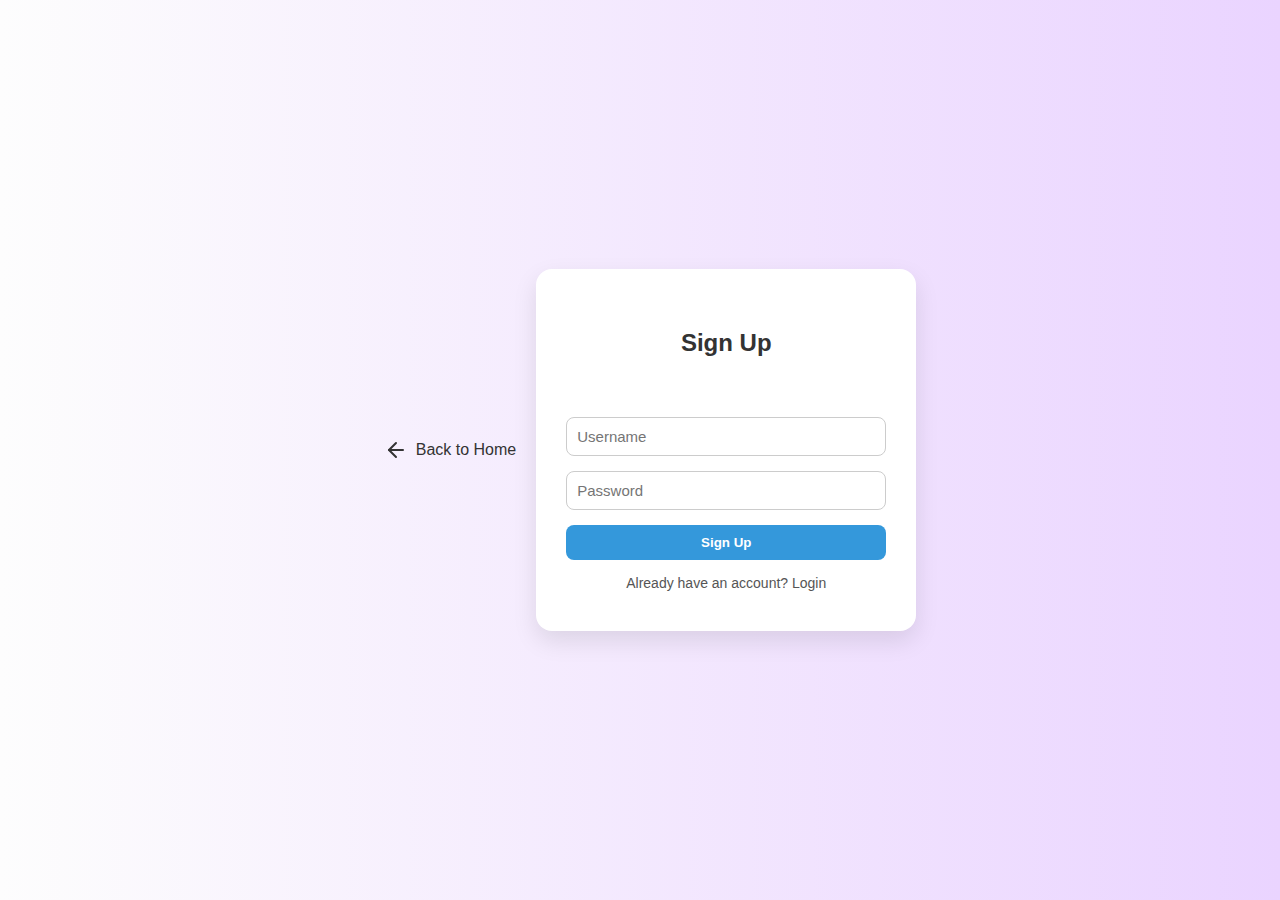
<file: LogIn/index.html>
<!DOCTYPE html>
<html lang="en">
<head>
  <meta charset="UTF-8">
  <meta name="viewport" content="width=device-width, initial-scale=1">
  <title>Login & Signup</title>
  <link rel="stylesheet" href="style.css">
</head>
<body>
   <a href="/Homepage/index.html" class="back-home">
    <svg xmlns="http://www.w3.org/2000/svg" width="24" height="24" fill="none" stroke="currentColor" 
         stroke-width="2" stroke-linecap="round" stroke-linejoin="round" class="feather feather-arrow-left">
      <line x1="19" y1="12" x2="5" y2="12"></line>
      <polyline points="12 19 5 12 12 5"></polyline>
    </svg>
    Back to Home
  </a>

  <div class="container">
    <div class="form-container">
      <h2 id="form-title">Sign Up</h2>
      <div id="message" class="message"></div>
      <input type="text" id="username" placeholder="Username">
      <input type="password" id="password" placeholder="Password">
      <button id="submitBtn">Sign Up</button>
      <div class="toggle" id="toggleBtn">Already have an account? Login</div>
    </div>
  </div>

  <script src="script.js"></script>
</body>
</html>
</file>
<file: LogIn/style.css>
body {
  font-family: 'Segoe UI', sans-serif;
  background: linear-gradient(to right, #fdfdfd,rgb(234, 212, 255));
  display: flex;
  justify-content: center;
  align-items: center;
  height: 100vh;
  margin: 0;
}

.container {
  background: white;
  padding: 40px 30px;
  border-radius: 16px;
  box-shadow: 0 10px 25px rgba(0, 0, 0, 0.1);
  width: 320px;
  transition: all 0.5s ease-in-out;
}

.form-container {
  display: flex;
  flex-direction: column;
  gap: 15px;
  transition: transform 0.5s ease, opacity 0.5s ease;
}

h2 {
  text-align: center;
  margin-bottom: 10px;
  color: #333;
}

input {
  padding: 10px;
  font-size: 15px;
  border-radius: 8px;
  border: 1px solid #ccc;
  outline: none;
  transition: border 0.3s ease;
}

input:focus {
  border-color: #3498db;
}

button {
  padding: 10px;
  background-color: #3498db;
  color: white;
  font-weight: bold;
  border: none;
  border-radius: 8px;
  cursor: pointer;
  transition: background 0.3s ease;
}

button:hover {
  background-color: #2980b9;
}

.toggle {
  text-align: center;
  color: #555;
  cursor: pointer;
  font-size: 14px;
  transition: color 0.3s ease;
}

.toggle:hover {
  color: #000;
}

.message {
  text-align: center;
  font-size: 14px;
  color: red;
  height: 20px;
  transition: color 0.3s;
}
.back-home {
  display: inline-flex;
  align-items: center;
  text-decoration: none;
  font-size: 16px;
  color: #333;
  margin: 20px;
  transition: color 0.3s ease;
}
.back-home svg {
  margin-right: 8px;
}
.back-home:hover {
  color: #007bff;
}
</file>
